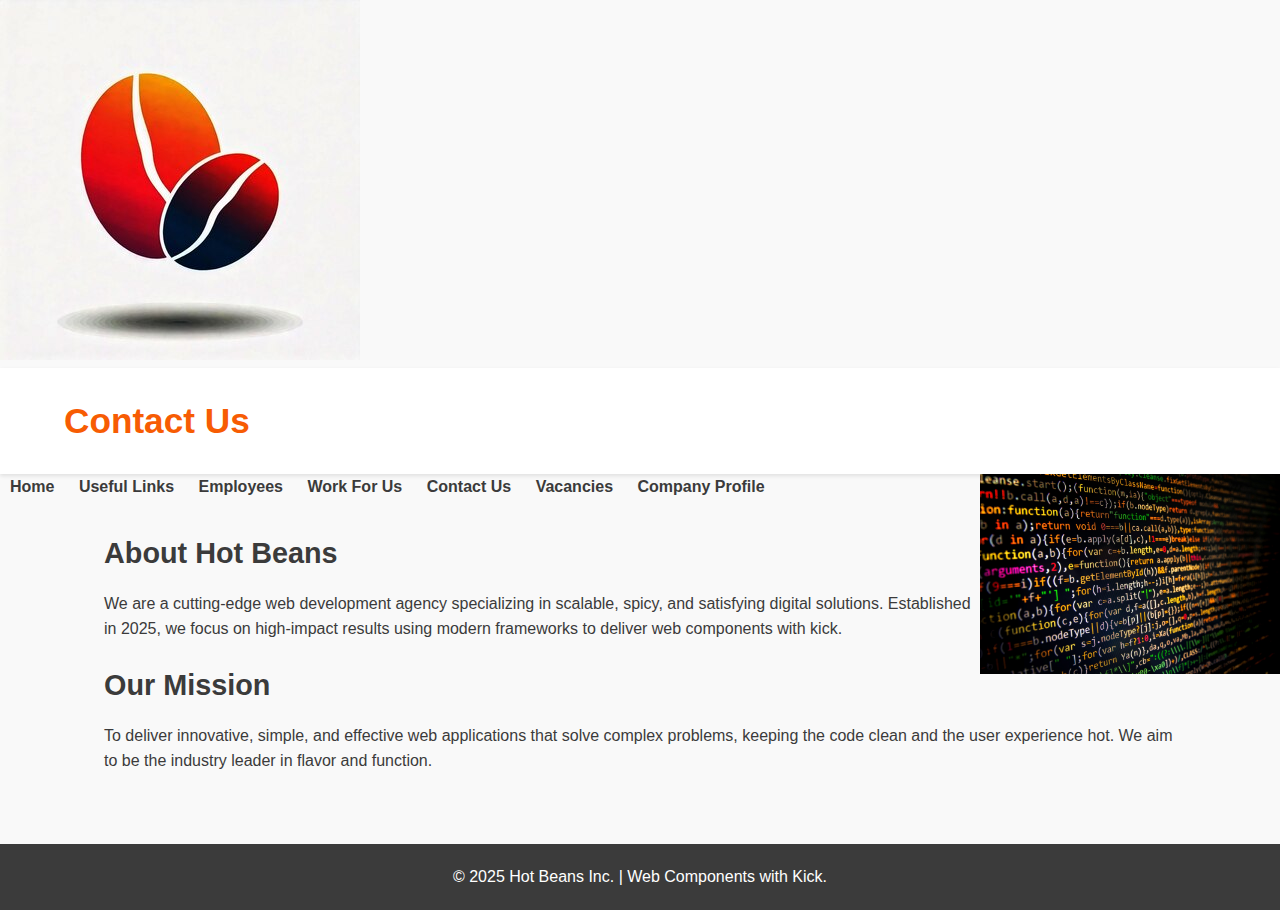
<file: companyprofile.html>
﻿<!DOCTYPE html>

<html>

<head>

    <title>Company profile</title>

    <link rel="stylesheet" href="stylesheet1.css">
    <img src="hb logo.jpeg"
</head>

<body>



    <header><h1>Contact Us</h1></header>


 <img src="codeimage.jpg" width="300" height="200" style="float:right;"> 
    <nav>

        <a href="index.html">Home</a>

        <a href="links.html">Useful Links</a>

        <a href="employees.html">Employees</a>

        <a href="workforus.html">Work For Us</a>

        <a href="contactus.html">Contact Us</a>

        <a href="currentvacancies.html">Vacancies</a>

        <a href="companyprofile.html">Company Profile</a>

    </nav>


    <main>
        <h2>About Hot Beans</h2>
        <p style="margin-bottom: 20px;">
            We are a cutting-edge web development agency specializing in scalable, spicy, and satisfying digital solutions. Established in 2025, we focus on high-impact results using modern frameworks to deliver web components with kick.
        </p>

        <h2>Our Mission</h2>
        <p>
            To deliver innovative, simple, and effective web applications that solve complex problems, keeping the code clean and the user experience hot. We aim to be the industry leader in flavor and function.
        </p>
    </main>

    <footer>
        &copy; 2025 Hot Beans Inc. | Web Components with Kick.
    </footer>

</body>
</html>
</file>
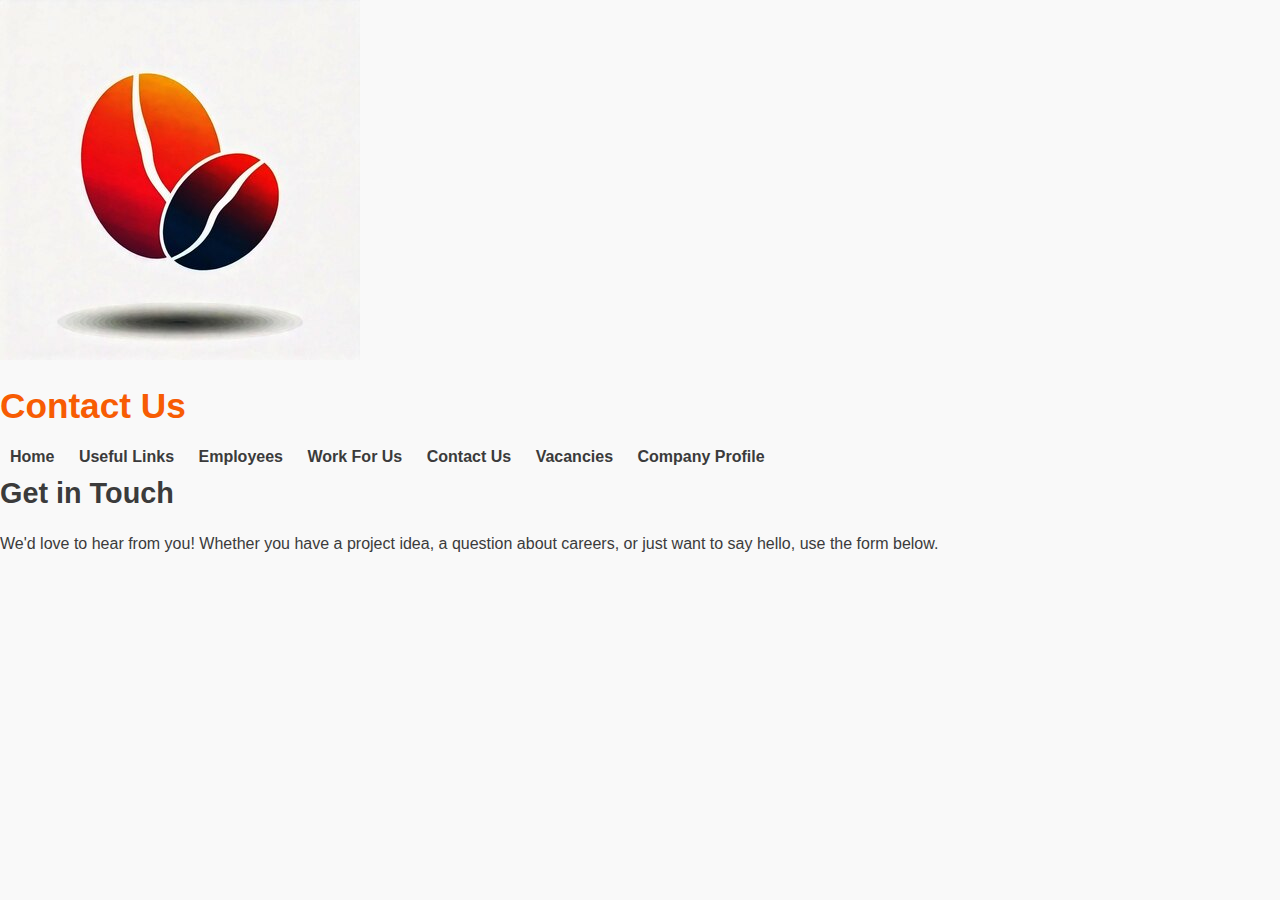
<file: contactus.html>
﻿<!DOCTYPE html>

<html>

<head>

    <title>Contact Us</title>

    <link rel="stylesheet" href="stylesheet1.css">

</head>

<body>

    <img src="hb logo.jpeg"

    <header><h1>Contact Us</h1></header>



    <nav>

        <a href="index.html">Home</a>

        <a href="links.html">Useful Links</a>

        <a href="employees.html">Employees</a>

        <a href="workforus.html">Work For Us</a>

        <a href="contactus.html">Contact Us</a>

        <a href="currentvacancies.html">Vacancies</a>

        <a href="companyprofile.html">Company Profile</a>

    </nav>
    <h2>Get in Touch</h2>
    <p style="margin-bottom: 25px;">
        We'd love to hear from you! Whether you have a project idea, a question about careers, or just want to say hello, use the form below.

    </p>
</file>
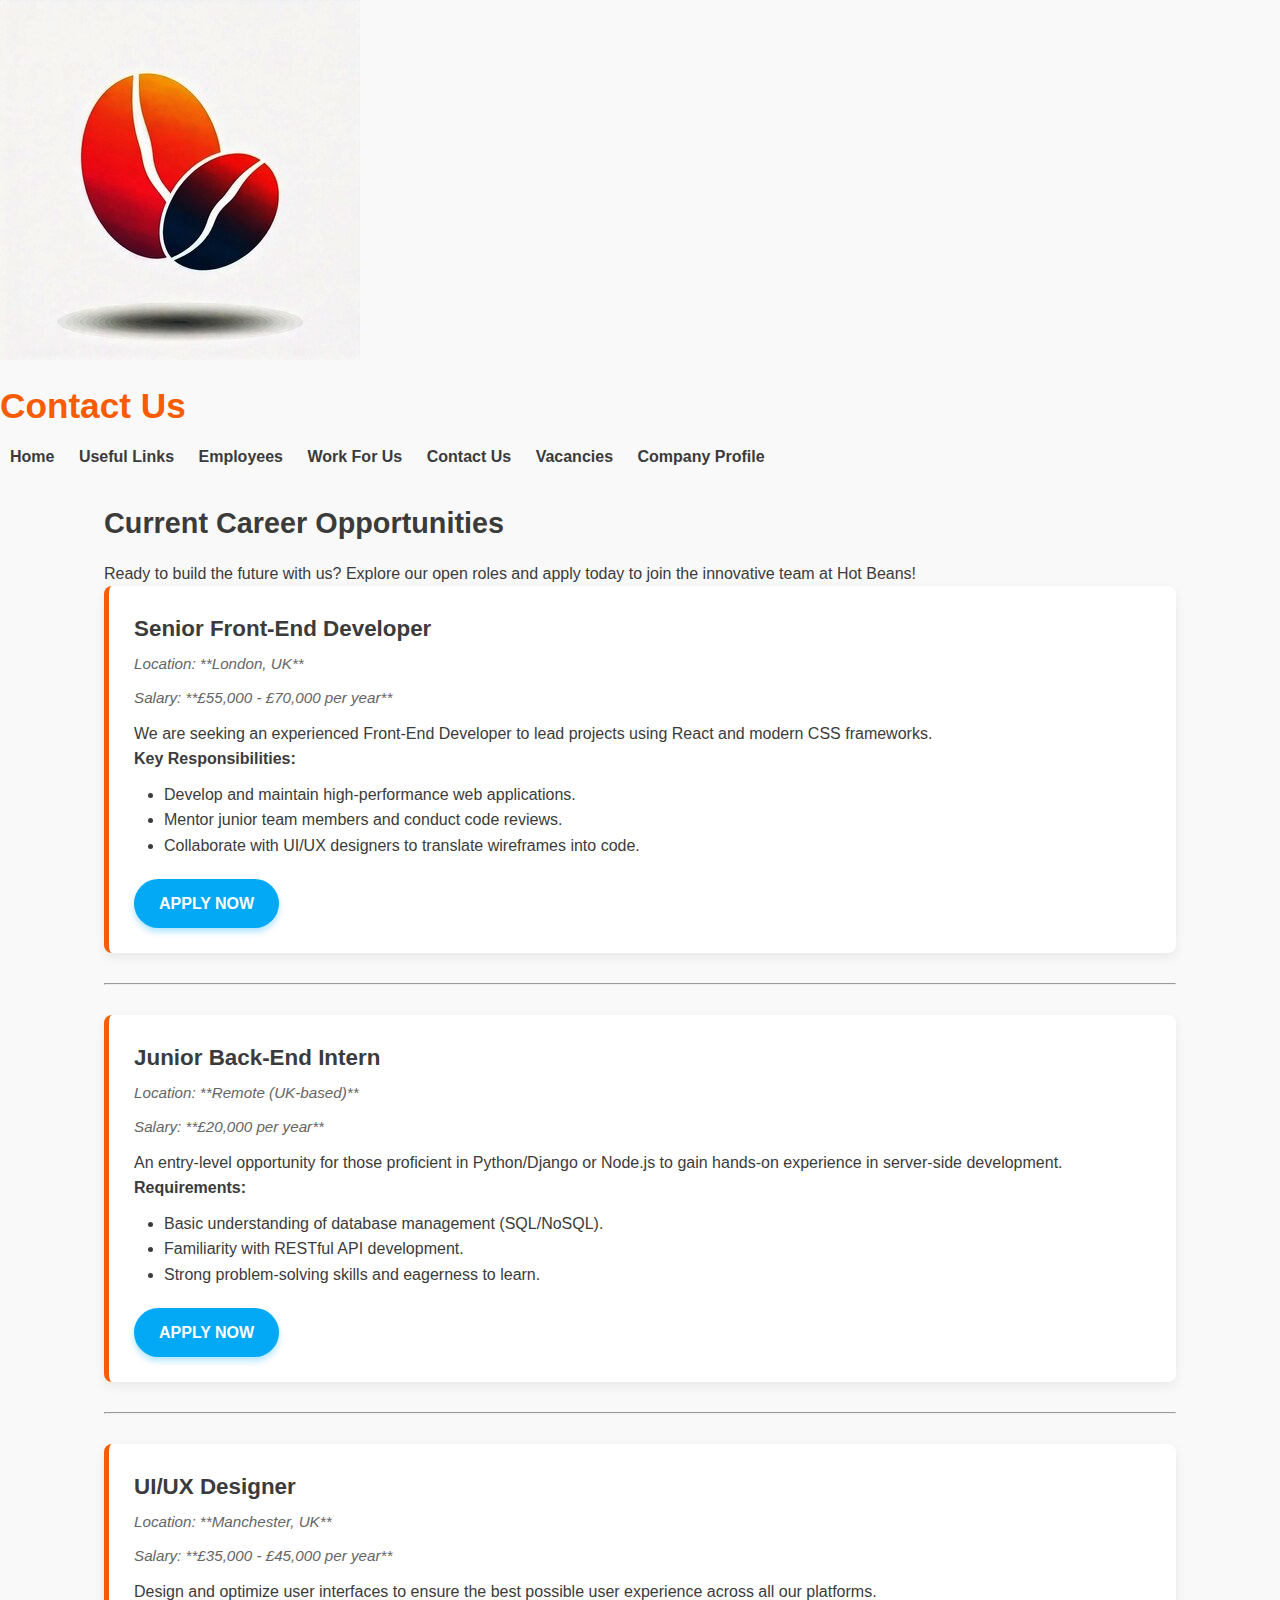
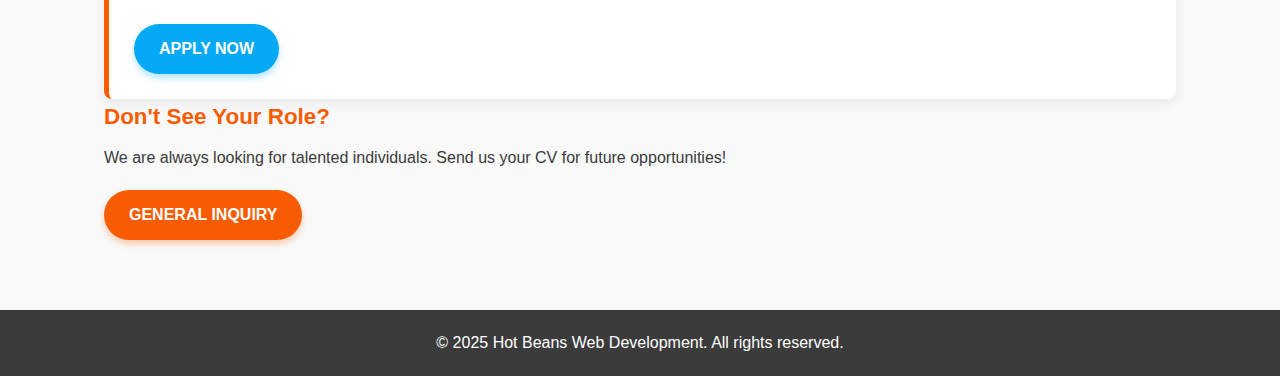
<file: currentvacancies.html>
﻿<!DOCTYPE html>

<html>

<head>

    <title>Current vacancies</title>

    <link rel="stylesheet" href="stylesheet1.css">

</head>

<body>

    <img src="hb logo.jpeg"

    <header><h1>Contact Us</h1></header>



    <nav>

        <a href="index.html">Home</a>

        <a href="links.html">Useful Links</a>

        <a href="employees.html">Employees</a>

        <a href="workforus.html">Work For Us</a>

        <a href="contactus.html">Contact Us</a>

        <a href="currentvacancies.html">Vacancies</a>

        <a href="companyprofile.html">Company Profile</a>

    </nav>
    <main>
        <section id="vacancies-hero">
            <h2>Current Career Opportunities</h2>
            <p>Ready to build the future with us? Explore our open roles and apply today to join the innovative team at Hot Beans!</p>
        </section>
        <section id="job-listings">

            <article class="vacancy-card">
                <h3>Senior Front-End Developer</h3>
                <p class="location">Location: **London, UK**</p>
                <p class="salary">Salary: **£55,000 - £70,000 per year**</p>
                <p>We are seeking an experienced Front-End Developer to lead projects using React and modern CSS frameworks.</p>

                <h4>Key Responsibilities:</h4>
                <ul>
                    <li>Develop and maintain high-performance web applications.</li>
                    <li>Mentor junior team members and conduct code reviews.</li>
                    <li>Collaborate with UI/UX designers to translate wireframes into code.</li>
                </ul>
                <a href="application.html?role=SeniorFE" class="apply-button">Apply Now</a>
            </article>
            <hr> <article class="vacancy-card">
                <h3>Junior Back-End Intern</h3>
                <p class="location">Location: **Remote (UK-based)**</p>
                <p class="salary">Salary: **£20,000 per year**</p>
                <p>An entry-level opportunity for those proficient in Python/Django or Node.js to gain hands-on experience in server-side development.</p>
                <h4>Requirements:</h4>
                <ul>
                    <li>Basic understanding of database management (SQL/NoSQL).</li>
                    <li>Familiarity with RESTful API development.</li>
                    <li>Strong problem-solving skills and eagerness to learn.</li>
                </ul>
                <a href="application.html?role=JuniorBE" class="apply-button">Apply Now</a>
            </article>
            <hr>
            <article class="vacancy-card">
                <h3>UI/UX Designer</h3>
                <p class="location">Location: **Manchester, UK**</p>
                <p class="salary">Salary: **£35,000 - £45,000 per year**</p>
                <p>Design and optimize user interfaces to ensure the best possible user experience across all our platforms.</p>
                <a href="application.html?role=UIDesigner" class="apply-button">Apply Now</a>
            </article>
        </section>

        <section id="general-inquiry">
            <h3>Don't See Your Role?</h3>
            <p>We are always looking for talented individuals. Send us your CV for future opportunities!</p>
            <a href="contact.html" class="cta-button">General Inquiry</a>
        </section>
    </main>
    <footer>
        <p>&copy; 2025 Hot Beans Web Development. All rights reserved.</p>
    </footer>
</body>

</html>
</file>
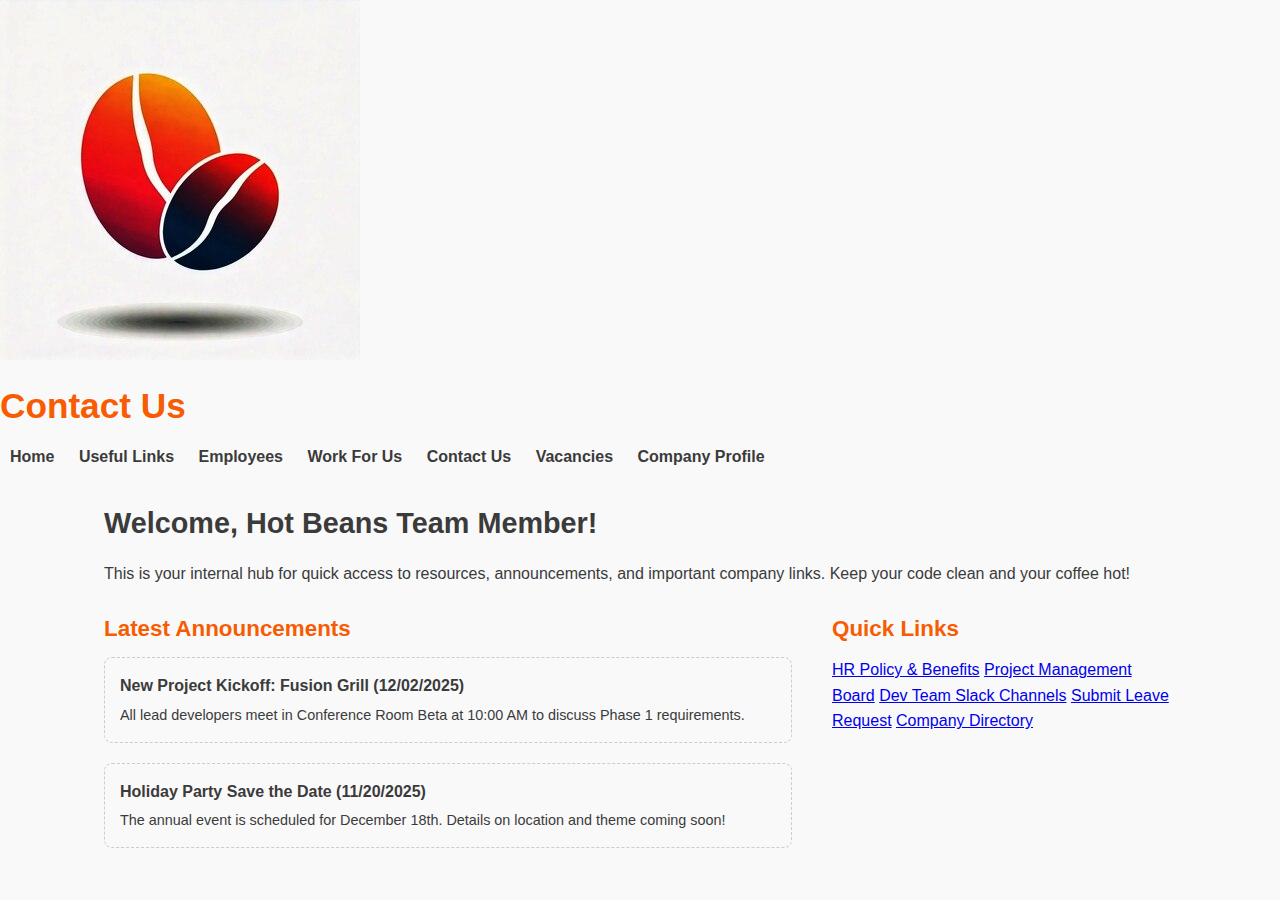
<file: employees.html>
﻿<!DOCTYPE html>

<html>

<head>

    <title>employees</title>

    <link rel="stylesheet" href="stylesheet1.css">

</head>

<body>

    <img src="hb logo.jpeg"
    <header><h1>Contact Us</h1></header>



    <nav>

        <a href="index.html">Home</a>

        <a href="Links.html">Useful Links</a>

        <a href="employees.html">Employees</a>

        <a href="workforus.html">Work For Us</a>

        <a href="contactus.html">Contact Us</a>

        <a href="currentvacancies.html">Vacancies</a>

        <a href="companyprofile.html">Company Profile</a>

    </nav>
    <main>
        <h2>Welcome, Hot Beans Team Member!</h2>
        <p style="margin-bottom: 25px;">
            This is your internal hub for quick access to resources, announcements, and important company links. Keep your code clean and your coffee hot!
        </p>

        <div style="display: flex; gap: 40px;">
            <div style="flex: 2;">
                <h3>Latest Announcements</h3>
                <div style="border: 1px dashed #ccc; padding: 15px; border-radius: var(--border-radius); margin-bottom: 20px;">
                    <p style="font-weight: bold;">New Project Kickoff: Fusion Grill (12/02/2025)</p>
                    <p style="font-size: 0.9em; margin-top: 5px;">All lead developers meet in Conference Room Beta at 10:00 AM to discuss Phase 1 requirements.</p>
                </div>
                <div style="border: 1px dashed #ccc; padding: 15px; border-radius: var(--border-radius);">
                    <p style="font-weight: bold;">Holiday Party Save the Date (11/20/2025)</p>
                    <p style="font-size: 0.9em; margin-top: 5px;">The annual event is scheduled for December 18th. Details on location and theme coming soon!</p>
                </div>
            </div>

            <div style="flex: 1;">
                <h3>Quick Links</h3>
                <div class="internal-links">
                    <a href="#">HR Policy & Benefits</a>
                    <a href="#">Project Management Board</a>
                    <a href="#">Dev Team Slack Channels</a>
                    <a href="#">Submit Leave Request</a>
                    <a href="#">Company Directory</a>
                </div>
            </div>
        </div>
    </main>
</file>
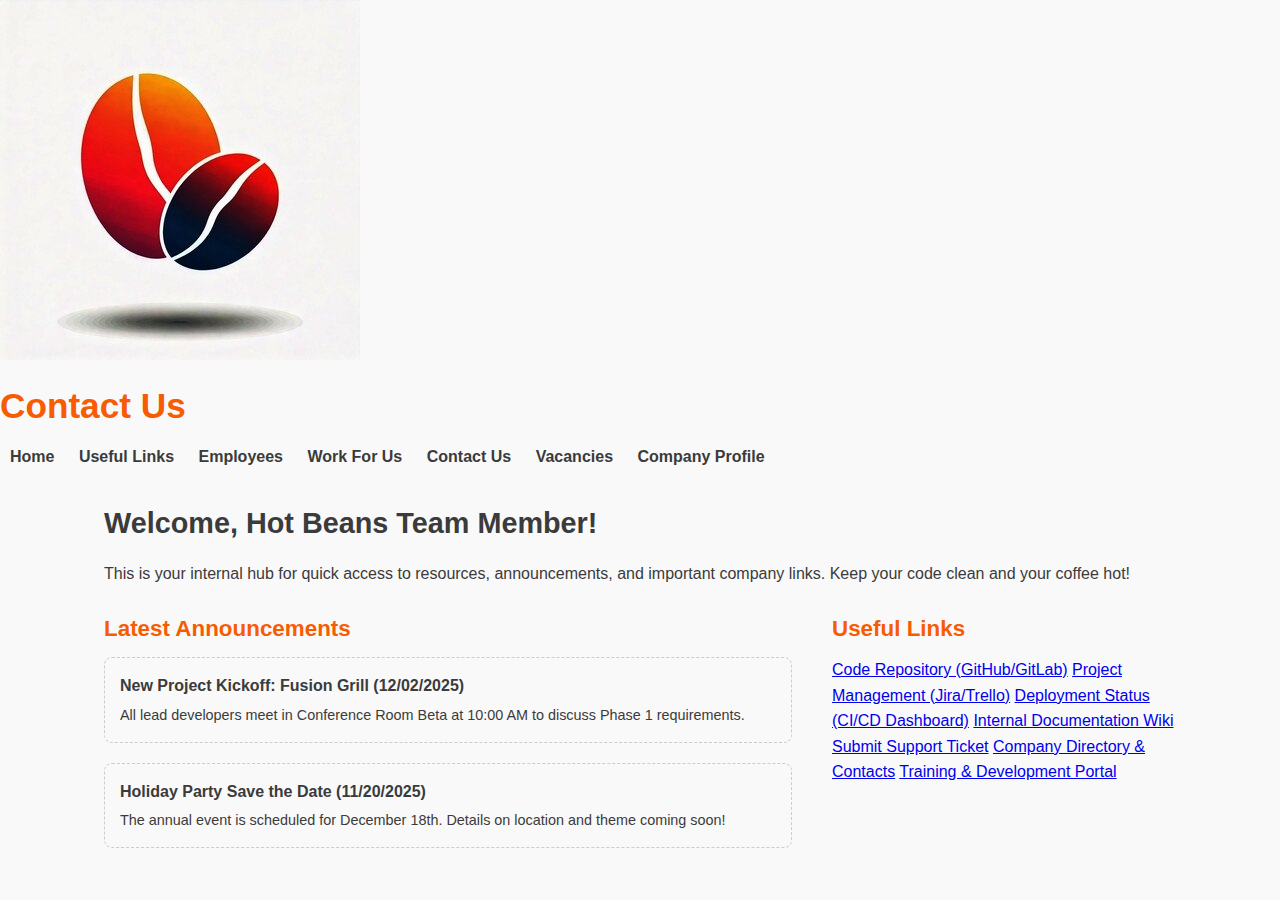
<file: Links.html>
﻿<!DOCTYPE html>

<html>

<head>

    <title>uesful links</title>

    <link rel="stylesheet" href="stylesheet1.css">

</head>

<body>

    <img src="hb logo.jpeg"

    <header><h1>Contact Us</h1></header>



    <nav>

        <a href="index.html">Home</a>

        <a href="Links.html">Useful Links</a>

        <a href="employees.html">Employees</a>

        <a href="workforus.html">Work For Us</a>

        <a href="contactus.html">Contact Us</a>

        <a href="currentvacancies.html">Vacancies</a>

        <a href="companyprofile.html">Company Profile</a>

    </nav>
    <main>
        <h2>Welcome, Hot Beans Team Member!</h2>
        <p style="margin-bottom: 25px;">
            This is your internal hub for quick access to resources, announcements, and important company links. Keep your code clean and your coffee hot!
        </p>

        <div style="display: flex; gap: 40px;">
            <div style="flex: 2;">
                <h3>Latest Announcements</h3>
                <div style="border: 1px dashed #ccc; padding: 15px; border-radius: var(--border-radius); margin-bottom: 20px;">
                    <p style="font-weight: bold;">New Project Kickoff: Fusion Grill (12/02/2025)</p>
                    <p style="font-size: 0.9em; margin-top: 5px;">All lead developers meet in Conference Room Beta at 10:00 AM to discuss Phase 1 requirements.</p>
                </div>
                <div style="border: 1px dashed #ccc; padding: 15px; border-radius: var(--border-radius);">
                    <p style="font-weight: bold;">Holiday Party Save the Date (11/20/2025)</p>
                    <p style="font-size: 0.9em; margin-top: 5px;">The annual event is scheduled for December 18th. Details on location and theme coming soon!</p>
                </div>
            </div>

            <div style="flex: 1;">
                <h3>Useful Links</h3>
                <div class="internal-links">
                    <a href="#">Code Repository (GitHub/GitLab)</a>
                    <a href="#">Project Management (Jira/Trello)</a>
                    <a href="#">Deployment Status (CI/CD Dashboard)</a>
                    <a href="#">Internal Documentation Wiki</a>
                    <a href="#">Submit Support Ticket</a>
                    <a href="#">Company Directory & Contacts</a>
                    <a href="#">Training & Development Portal</a>
                </div>
            </div>
        </div>
    </main>
</file>
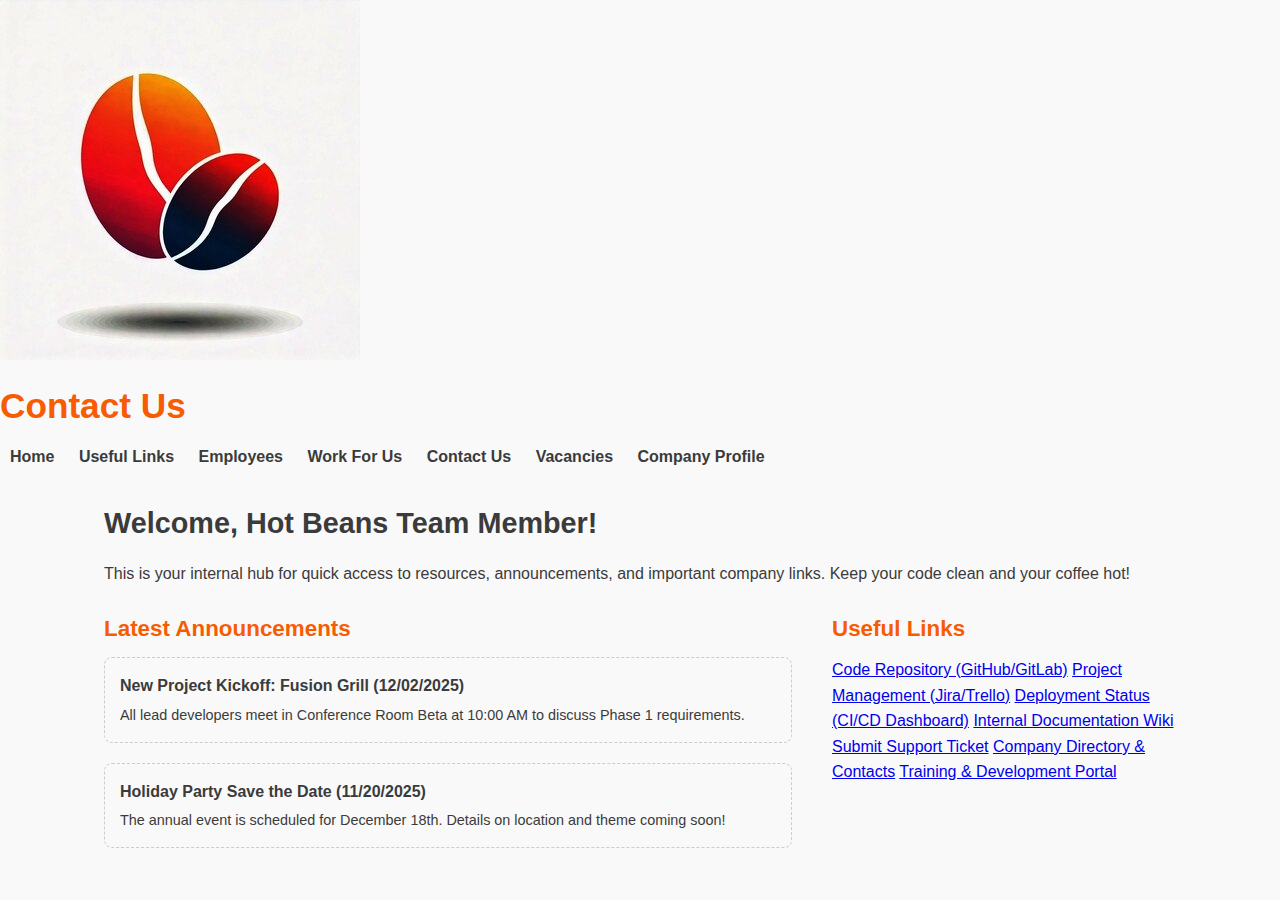
<file: links.html>
﻿<!DOCTYPE html>

<html>

<head>

    <title>uesful links</title>

    <link rel="stylesheet" href="stylesheet1.css">

</head>

<body>

    <img src="hb logo.jpeg"

    <header><h1>Contact Us</h1></header>



    <nav>

        <a href="index.html">Home</a>

        <a href="links.html">Useful Links</a>

        <a href="employees.html">Employees</a>

        <a href="workforus.html">Work For Us</a>

        <a href="contactus.html">Contact Us</a>

        <a href="currentvacancies.html">Vacancies</a>

        <a href="companyprofile.html">Company Profile</a>

    </nav>
    <main>
        <h2>Welcome, Hot Beans Team Member!</h2>
        <p style="margin-bottom: 25px;">
            This is your internal hub for quick access to resources, announcements, and important company links. Keep your code clean and your coffee hot!
        </p>

        <div style="display: flex; gap: 40px;">
            <div style="flex: 2;">
                <h3>Latest Announcements</h3>
                <div style="border: 1px dashed #ccc; padding: 15px; border-radius: var(--border-radius); margin-bottom: 20px;">
                    <p style="font-weight: bold;">New Project Kickoff: Fusion Grill (12/02/2025)</p>
                    <p style="font-size: 0.9em; margin-top: 5px;">All lead developers meet in Conference Room Beta at 10:00 AM to discuss Phase 1 requirements.</p>
                </div>
                <div style="border: 1px dashed #ccc; padding: 15px; border-radius: var(--border-radius);">
                    <p style="font-weight: bold;">Holiday Party Save the Date (11/20/2025)</p>
                    <p style="font-size: 0.9em; margin-top: 5px;">The annual event is scheduled for December 18th. Details on location and theme coming soon!</p>
                </div>
            </div>

            <div style="flex: 1;">
                <h3>Useful Links</h3>
                <div class="internal-links">
                    <a href="#">Code Repository (GitHub/GitLab)</a>
                    <a href="#">Project Management (Jira/Trello)</a>
                    <a href="#">Deployment Status (CI/CD Dashboard)</a>
                    <a href="#">Internal Documentation Wiki</a>
                    <a href="#">Submit Support Ticket</a>
                    <a href="#">Company Directory & Contacts</a>
                    <a href="#">Training & Development Portal</a>
                </div>
            </div>
        </div>
    </main>
</file>
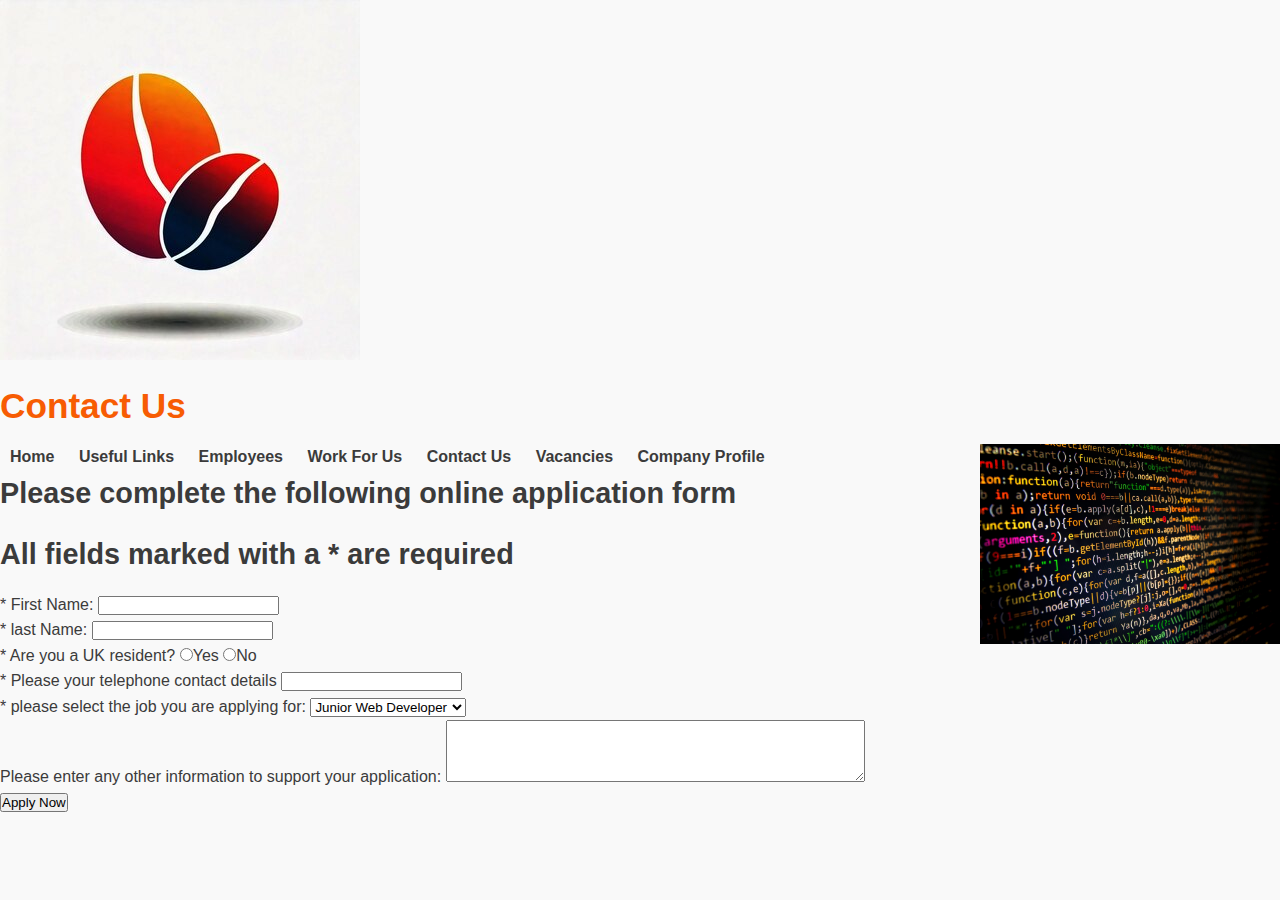
<file: workforus.html>
﻿<!DOCTYPE html>

<html>

<head>

    <title>Work for us</title>
    <script src="workforus.js"></script>
    <link rel="stylesheet" href="stylesheet1.css">

</head>

<body>

    <img src="hb logo.jpeg"

    <header><h1>Contact Us</h1></header>


 <img src="codeimage.jpg" width="300" height="200" style="float:right;"> 
    <nav>

        <a href="index.html">Home</a>

        <a href="links.html">Useful Links</a>

        <a href="employees.html">Employees</a>

        <a href="workforus.html">Work For Us</a>

        <a href="contactus.html">Contact Us</a>

        <a href="currentvacancies.html">Vacancies</a>

        <a href="companyprofile.html">Company Profile</a>

    </nav>

    <h2>Please complete the following online application form </h2>
    <h2>All fields marked with a * are required</h2>
   
<form name="VacancyApplicationForm" action="ThankYou.html" method="get">

                <p>
                    <label>* First Name:</label>
                    <!--input text box-->
                    <input type="text" id="fname" name="fname" />
                    <br />
                    <label id="fNameError" class="Error"></label>
                </p>
                <p>
                    <label>* last Name:</label>
                    <!--input text box-->
                    <input type="text" id="sname" name="sname" />
                    <br />
                    <label id="sNameError" class="Error"></label>
                </p>
                <p>
                    <label>* Are you a UK resident?</label>
                    <!--input radio button group yes no-->
                    <input type="radio" id="ukResidentYes" name="ukResident" value="Yes"><label for="ukResidentYes">Yes</label>
                    <input type="radio" id="ukResidentNo" name="ukResident" value="No"><label for="ukResidentNo">No</label>
                    <br />
                    <label id="ukResidentError" class="Error"></label>
                </p>
                <p>
                    <label>* Please your telephone contact details</label>
                    <!--input text box-->
                    <input type="text" id="telNo" name="telNo" />
                    <br />
                    <label id="telNoError" class="Error"></label>
                </p>

                <p>
                    <label>* please select the job you are applying for: </label>
                    <!--input text box-->
                    <select name="JobType" id="JobType">

      <option value="Senior Web Developer">Junior Web Developer</option>
      <option value="Senior Web Developer">Senior Web Developer</option>
      <option value="Web Analyst">Web Analyst</option>
  
                    </select>
                    <br />
                    <label id="JobTypeError"  class="Error"></label>
                </p>

                <p>
                    <label for="txtAnyOtherInfo">Please enter any other information to support your application:</label>
                    <!--input text area for free text entry-->
                    <textarea id="txtAnyOtherInfo" name="txtAnyOtherInfo" rows="4" cols="50">
                        </textarea>

                </p>

                <p>
                    <!--button that on clicked runs the validation check javascript-->
                    <button onclick="return ValidateVacancyForm()">Apply Now</button>
                </p>


            </form>
</file>
<file: stylesheet1.css>
﻿:root {
    --primary-color: #f75c03;
    --secondary-color: #3b3b3b; 
    --background-color: #f9f9f9; 
    --card-background: #ffffff; 
    --accent-color: #03a9f4; 
    --font-family: 'Helvetica Neue', Helvetica, Arial, sans-serif;
    --border-radius: 8px;
}

* {
    margin: 0;
    padding: 0;
    box-sizing: border-box;
}

body {
    font-family: var(--font-family);
    line-height: 1.6;
    color: var(--secondary-color);
    background-color: var(--background-color);
}

h1 {
    color: var(--primary-color);
    font-size: 2.2rem;
    padding: 10px 0;
}

h2 {
    font-size: 1.8rem;
    color: var(--secondary-color);
    margin-bottom: 15px;
}

h3 {
    font-size: 1.4rem;
    color: var(--primary-color);
    margin-bottom: 10px;
}

header {
    background: var(--card-background);
    padding: 15px 5%;
    box-shadow: 0 2px 4px rgba(0, 0, 0, 0.1);
    display: flex;
    justify-content: space-between;
    align-items: center;
    flex-wrap: wrap; 
}

nav ul {
    list-style: none;
    display: flex;
    justify-content:space-around;
    gap: 20px;
}

nav a {
    text-decoration: none;
    color: var(--secondary-color);
    font-weight: 600;
    padding: 5px 10px;
    border-radius: var(--border-radius);
    transition: background-color 0.3s ease;
}

    nav a:hover {
        background-color: var(--primary-color);
        color: white;
    }


main {
    padding: 30px 5%;
    max-width: 1200px;
    margin: 0 auto;
}

footer {
    background: var(--secondary-color);
    color: white;
    text-align: center;
    padding: 20px;
    margin-top: 40px;
}


.cta-button, .apply-button {
    display: inline-block;
    padding: 12px 25px;
    margin-top: 20px;
    text-decoration: none;
    border-radius: 50px; /* Pill shape */
    font-weight: bold;
    text-transform: uppercase;
    transition: transform 0.2s, box-shadow 0.2s;
    cursor: pointer;
}

.cta-button {
    background-color: var(--primary-color);
    color: white;
    box-shadow: 0 4px 6px rgba(247, 92, 3, 0.3);
}

.apply-button {
    background-color: var(--accent-color);
    color: white;
    box-shadow: 0 4px 6px rgba(3, 169, 244, 0.3);
}

    .cta-button:hover, .apply-button:hover {
        transform: translateY(-2px);
        box-shadow: 0 6px 10px rgba(0, 0, 0, 0.15);
    }


#hero {
    background: linear-gradient(135deg, var(--card-background), #ffe0b2); /* Light gradient */
    padding: 40px;
    border-radius: var(--border-radius);
    text-align: center;
    margin-bottom: 30px;
    box-shadow: 0 10px 20px rgba(0, 0, 0, 0.05);
}

.service-list {
    display: flex;
    justify-content: space-around;
    gap: 20px;
    margin-top: 20px;
}

    .service-list article {
        background: var(--card-background);
        padding: 20px;
        border-radius: var(--border-radius);
        text-align: center;
        flex: 1;
        min-width: 250px;
        box-shadow: 0 2px 8px rgba(0, 0, 0, 0.08);
    }


#job-listings {
    display: flex;
    flex-direction: column;
    gap: 30px;
}

.vacancy-card {
    background: var(--card-background);
    padding: 25px;
    border-radius: var(--border-radius);
    border-left: 5px solid var(--primary-color); 
    box-shadow: 0 4px 12px rgba(0, 0, 0, 0.07);
    transition: transform 0.3s ease;
}

    .vacancy-card:hover {
        transform: translateY(-5px);
        box-shadow: 0 8px 16px rgba(0, 0, 0, 0.1);
    }

    .vacancy-card h3 {
        margin-bottom: 5px;
        color: var(--secondary-color);
    }

.location, .salary {
    font-style: italic;
    color: #666;
    margin-bottom: 10px;
    font-size: 0.95rem;
}

.vacancy-card ul {
    list-style: disc;
    margin-left: 20px;
    padding-left: 10px;
    margin-top: 10px;
}



/* Tablet and Desktop Styles */
@media (max-width: 768px) {
    /* Stack header items */
    header {
        flex-direction: column;
        align-items: flex-start;
    }

    nav {
        width: 100%;
        margin-top: 10px;
    }

        nav ul {
            flex-direction: column;
            gap: 10px;
        }

    .service-list {
        flex-direction: column;
    }

        .service-list article {
            min-width: 100%;
        }
}

@media (max-width: 480px) {
    h1 {
        font-size: 1.8rem;
    }

    main {
        padding: 20px 4%;
    }

    .cta-button, .apply-button {
        padding: 10px 20px;
        font-size: 0.9rem;
    }
}
</file>
